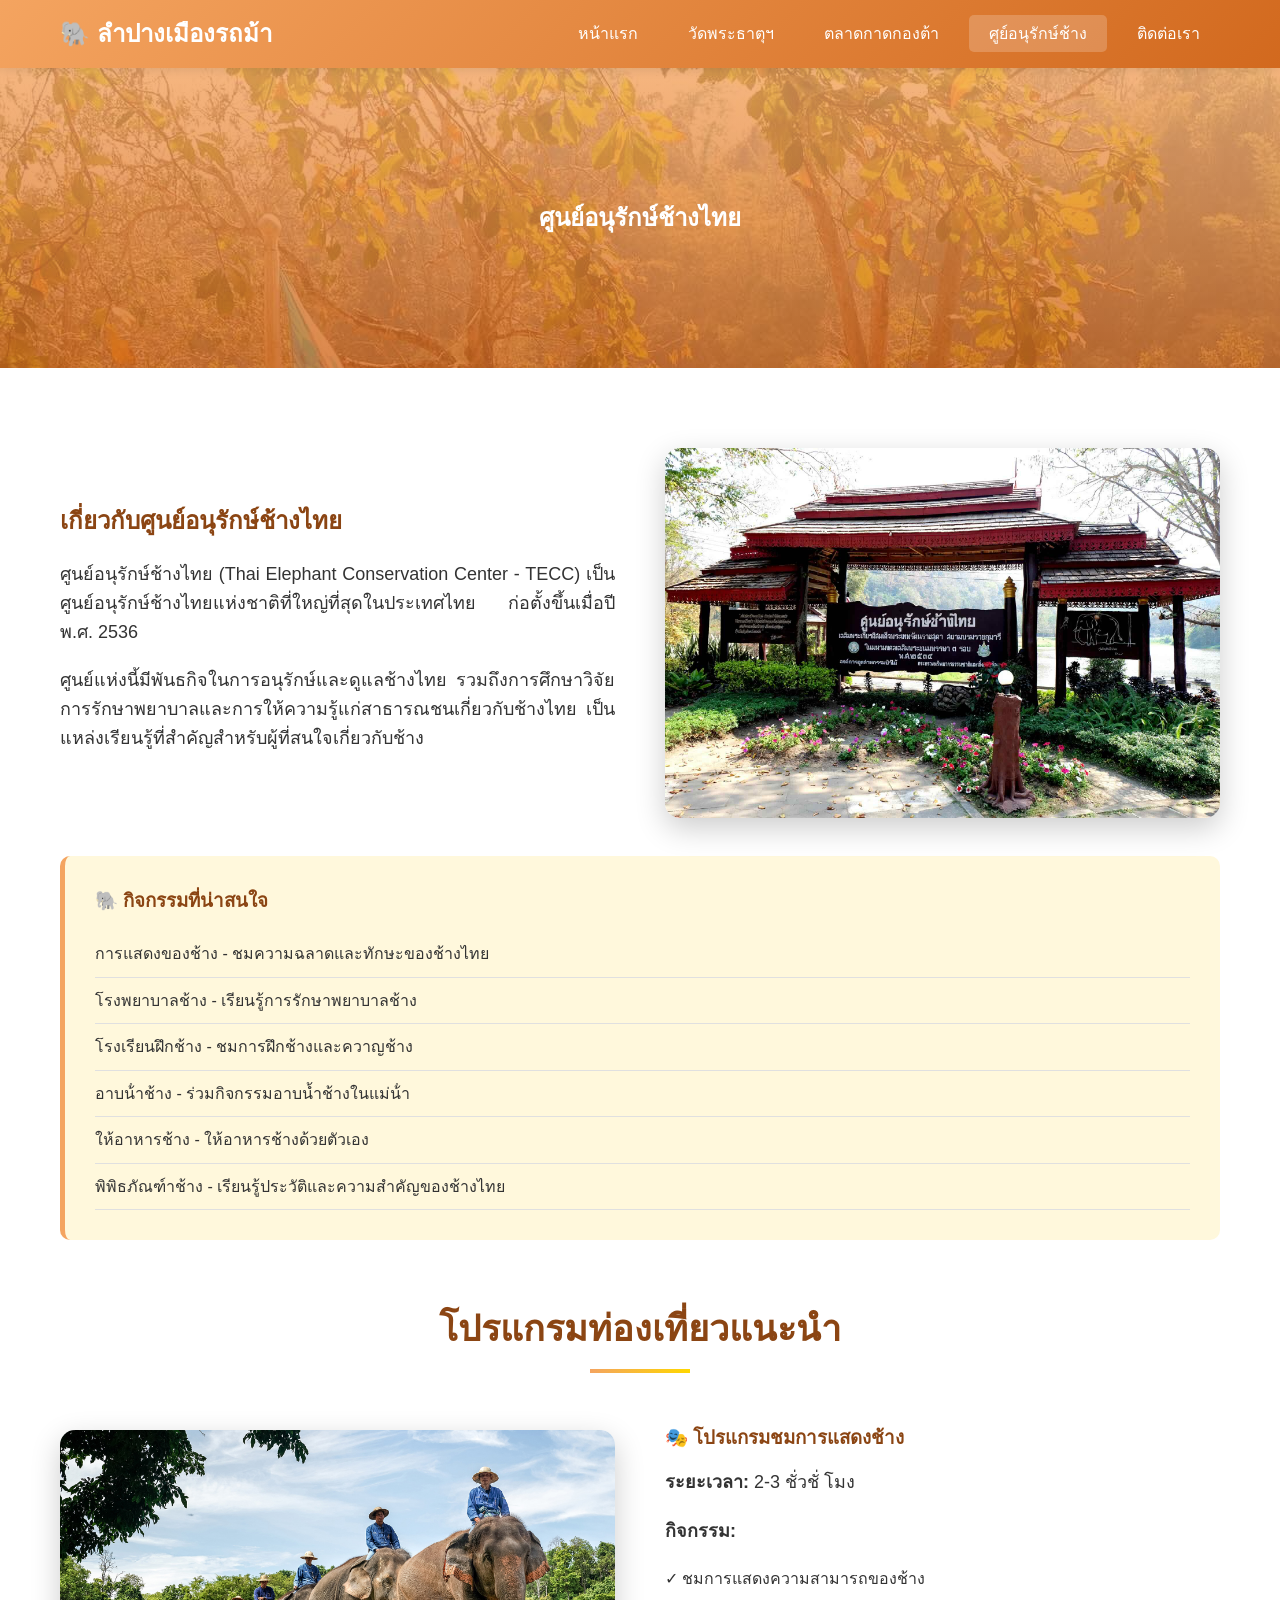
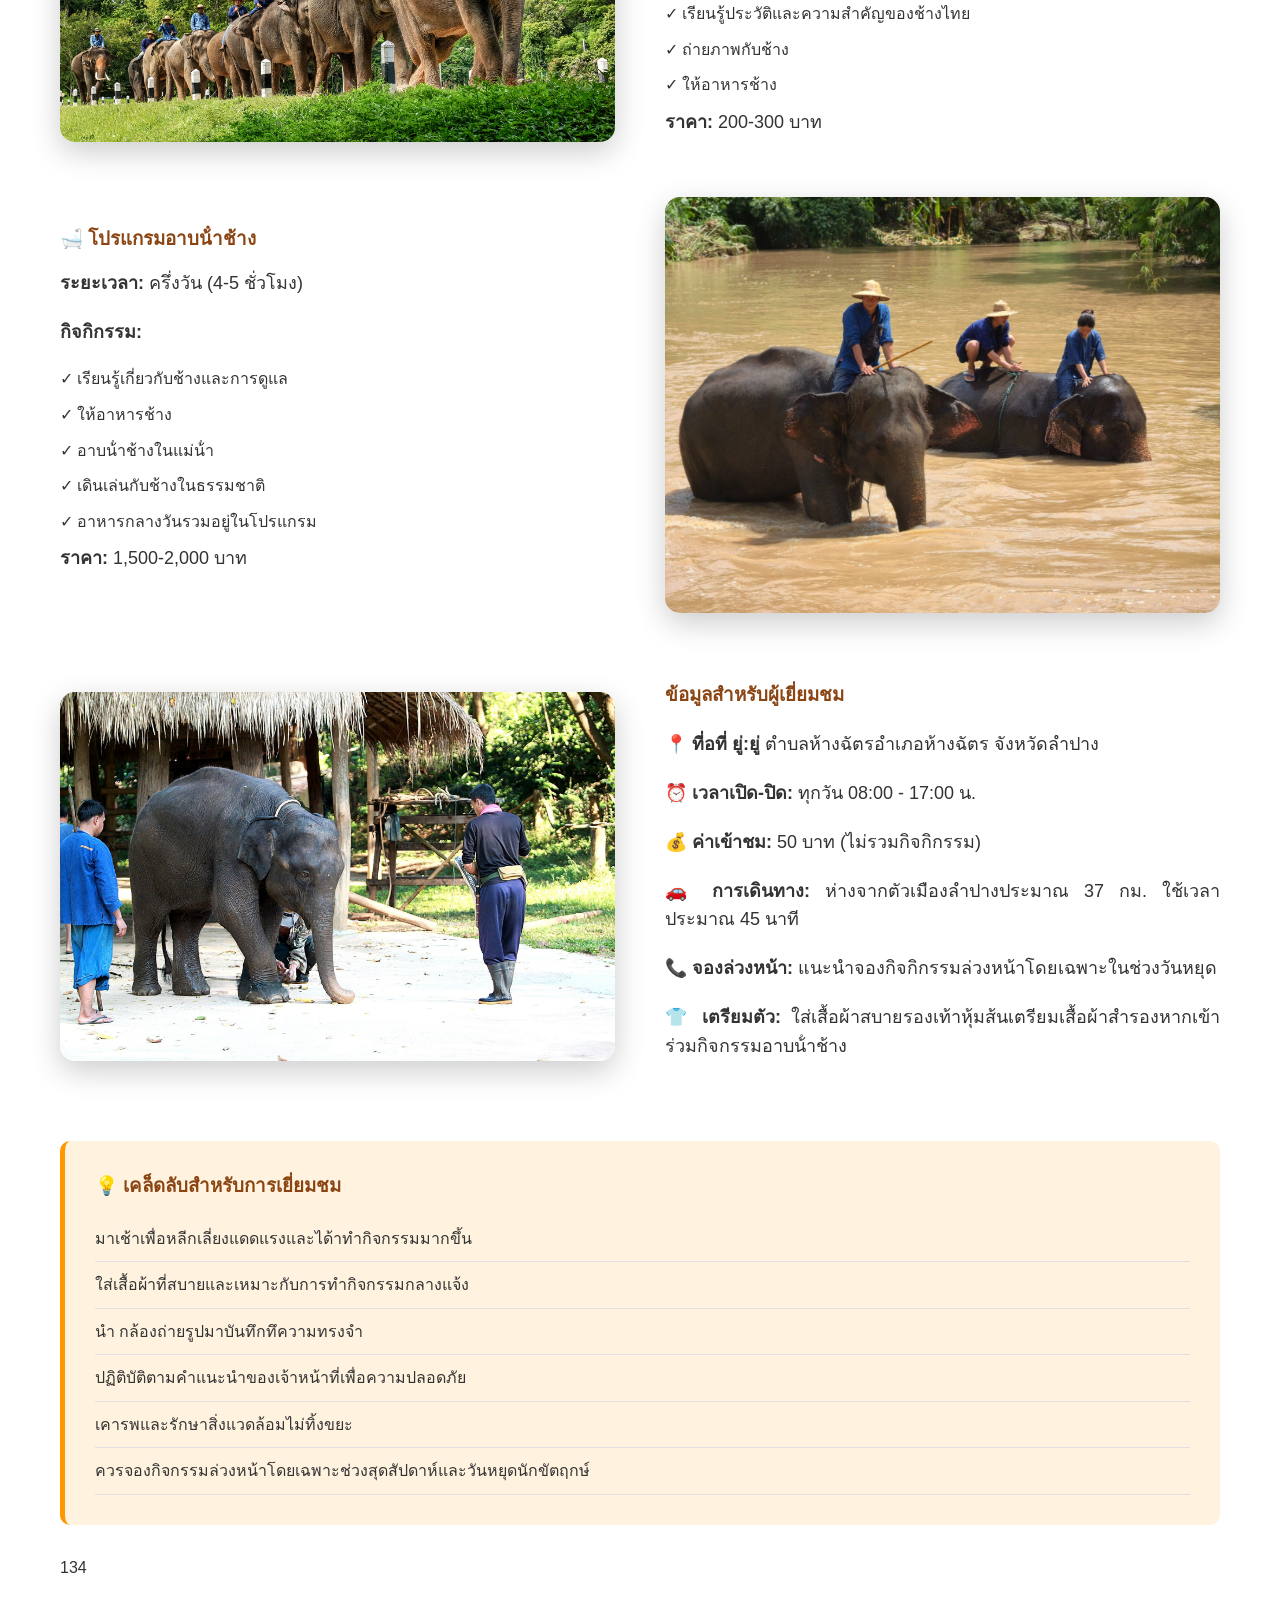
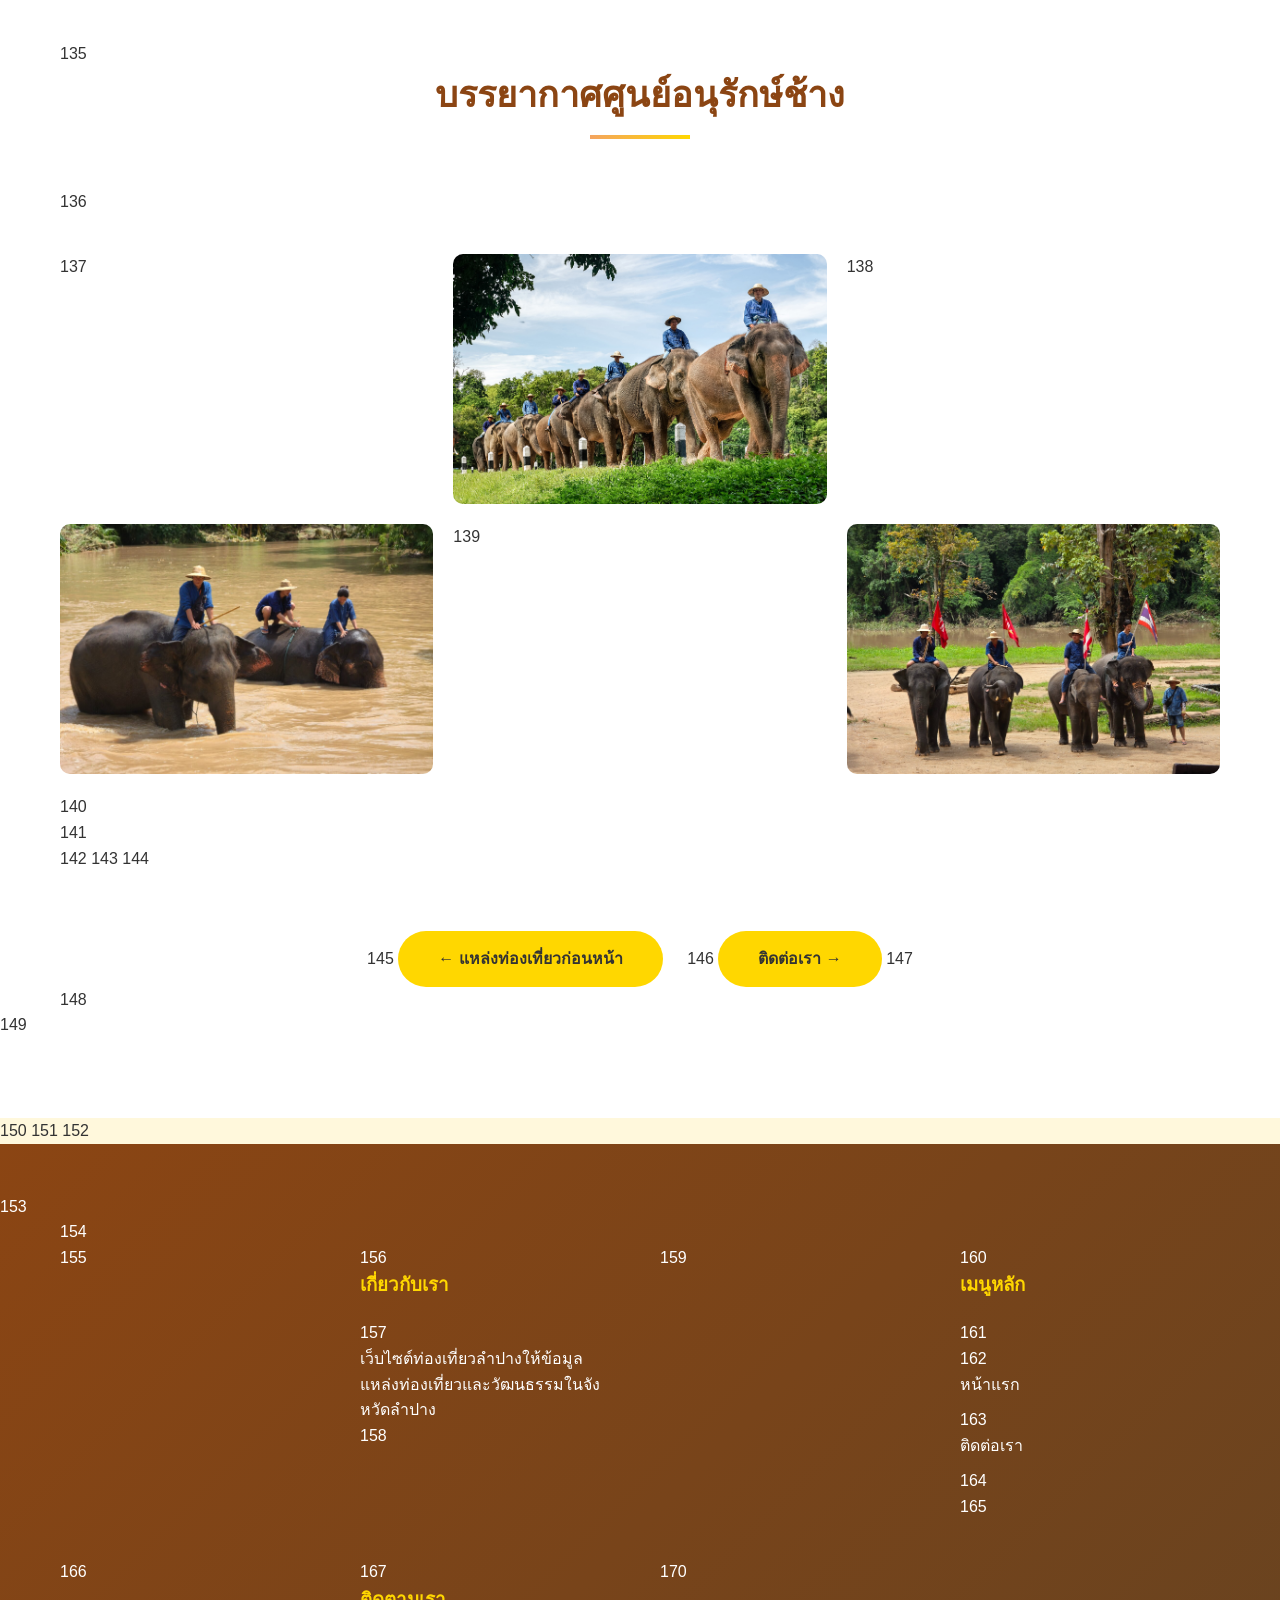
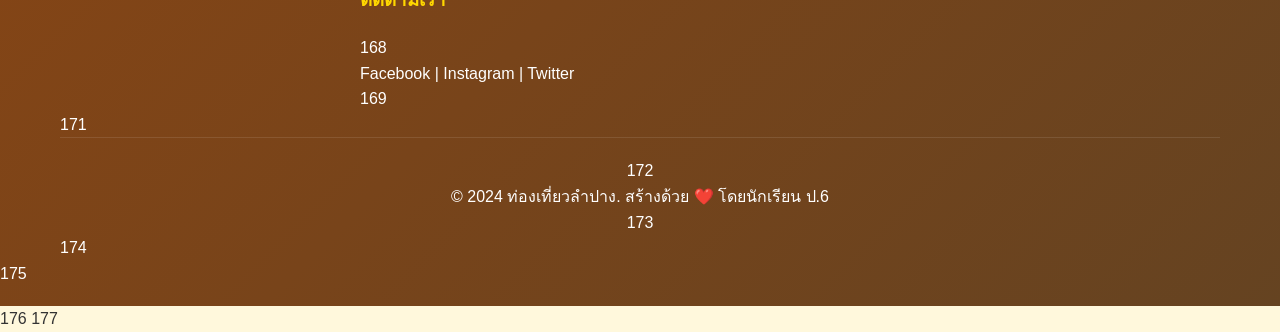
<file: elephant-center.html>
<!DOCTYPE html>
 <html lang="th">
 <head>
 <meta charset="UTF-8"> 
 <meta name="viewport" content="width=device-width, initial-scale=1.0">
 <title>ศูย์อนุรักษ์ช้างไทยท่องเที่ยวลําปาง</title>
 <link rel="stylesheet" href="styles.css">
 </head>
  <body>
 <!-- Header และ Navigation -->
 <header>
 <div class="container">
 <div class="logo">
 <h1>🐘 ลําปางเมืองรถม้า</h1>
 </div>
 <nav>
 <ul>
 <li><a href="index.html">หน้าแรก</a></li>
 <li><a href="wat-phra-that.html">วัดพระธาตุฯ </a></li>
 <li><a href="kad-kong-ta.html">ตลาดกาดกองต้า</a></li>
 <li><a href="elephant-center.html" class="active">ศูย์อนุรักษ์ช้าง</a></li>
 <li><a href="contact.html">ติดต่อเรา</a></li>
 </ul>
 </nav>
 </div>
 </header>

 <!-- Detail Hero Section -->
 <section class="detail-hero" style="background-image: linear-gradient(rgba(244, 164,96, 0.8), rgba(210, 105, 30, 0.8)), url('images/changthai0.jpeg');">
 <h2>ศูนย์อนุรักษ์ช้างไทย</h2>
 </section>

 <!-- Detail Content -->
 <section class="detail-content">
 <div class="container">
 <!-- เนื้อหาหลัก -->
 <div class="content-wrapper">
 <div class="content-text">
 <h2 style="color: #8B4513; margin-bottom: 20px;">เกี่ยวกับศูนย์อนุรักษ์ช้างไทย</h2>
  <p>ศูนย์อนุรักษ์ช้างไทย (Thai Elephant Conservation Center - TECC) เป็นศูนย์อนุรักษ์ช้างไทยแห่งชาติที่ใหญ่ที่สุดในประเทศไทย ก่อตั้งขึ้นเมื่อปี พ.ศ. 2536</p>

 <p>ศูนย์แห่งนี้มีพันธกิจในการอนุรักษ์และดูแลช้างไทย รวมถึงการศึกษาวิจัย การรักษาพยาบาลและการให้ความรู้แก่สาธารณชนเกี่ยวกับช้างไทย เป็นแหล่งเรียนรู้ที่สำคัญสําหรับผู้ที่สนใจเกี่ยวกับช้าง</p>
 </div>
 <div class="content-image">
 <img src="images/changthai01.jpeg" alt="ศูนย์อนุรักษ์ช้างไทย">
 </div>
 </div>

 <!-- ไฮไลท์ของสถานที่ -->
<div class="info-box">
 <h3>🐘 กิจกรรมที่น่าสนใจ</h3>
 <ul>
 <li>การแสดงของช้าง - ชมความฉลาดและทักษะของช้างไทย</li>
 <li>โรงพยาบาลช้าง - เรียนรู้การรักษาพยาบาลช้าง</li>
 <li>โรงเรียนฝึกช้าง - ชมการฝึกช้างและควาญช้าง</li>
 <li>อาบน้ําช้าง - ร่วมกิจกรรมอาบน้ำช้างในแม่น้ํา </li>
 <li>ให้อาหารช้าง - ให้อาหารช้างด้วยตัวเอง</li>
  <li>พิพิธภัณฑ์าช้าง - เรียนรู้ประวัติและความสําคัญของช้างไทย</li>
   </ul>
 </div>

 <!-- กิจกรรมแนะนํา -->
 <div style="margin-top: 60px;">
 <h2 class="section-title">โปรแกรมท่องเที่ยวแนะนํา </h2>

 <div class="content-wrapper" style="margin-bottom: 40px;">
 <div class="content-image">
 <img src="images/changthai1.jpg" alt="การแสดงช้าง">
 </div>
 <div class="content-text">
 <h3 style="color: #8B4513; margin-bottom: 15px;">🎭 โปรแกรมชมการแสดงช้าง</h3>
 <p><strong>ระยะเวลา:</strong> 2-3 ชั่วชั่ โมง</p>
 <p><strong>กิจกรรม:</strong></p>
 <ul style="list-style: none; padding-left: 0;">
 <li style="margin-bottom: 10px;">✓ ชมการแสดงความสามารถของช้าง</li>
 <li style="margin-bottom: 10px;">✓ เรียนรู้ประวัติและความสําคัญของช้างไทย</li>
 <li style="margin-bottom: 10px;">✓ ถ่ายภาพกับช้าง</li>
 <li style="margin-bottom: 10px;">✓ ให้อาหารช้าง</li>
 </ul>
 <p><strong>ราคา:</strong> 200-300 บาท</p>
 </div>
 </div>

 <div class="content-wrapper">
 <div class="content-text">
 <h3 style="color: #8B4513; margin-bottom: 15px;">🛁 โปรแกรมอาบน้ําช้าง</h3>
 <p><strong>ระยะเวลา:</strong> ครึ่งวัน (4-5 ชั่วโมง)</p>
 <p><strong>กิจกิกรรม:</strong></p>
 <ul style="list-style: none; padding-left: 0;">
 <li style="margin-bottom: 10px;">✓ เรียนรู้เกี่ยวกับช้างและการดูแล</li>
 <li style="margin-bottom: 10px;">✓ ให้อาหารช้าง</li>
 <li style="margin-bottom: 10px;">✓ อาบน้ําช้างในแม่น้ํา </li>
 <li style="margin-bottom: 10px;">✓ เดินเล่นกับช้างในธรรมชาติ</li>
 <li style="margin-bottom: 10px;">✓ อาหารกลางวันรวมอยู่ในโปรแกรม</li>
 </ul>
 <p><strong>ราคา:</strong> 1,500-2,000 บาท</p>
 </div>
 <div class="content-image">
 <img src="images/changthai2.jpg" alt="อาบน้ํา ช้าช้ง">
 </div>
 </div>
 </div>

 <!-- ข้อมูลสําหรับผู้ยี่ยมชม -->
 <div class="content-wrapper" style="margin-top: 60px;">
 <div class="content-image">
 <img src="images/changthai6.jpg" alt="ช้างน้อย">
 </div>
 <div class="content-text">
 <h3 style="color: #8B4513; margin-bottom: 20px;">ข้อมูลสําหรับผู้เยี่ยมชม</h3>
 <p><strong>📍 ที่อที่ ยู่:ยู่ </strong> ตําบลห้างฉัตรอําเภอห้างฉัตร จังหวัดลําปาง</p>
 <p><strong>⏰ เวลาเปิด-ปิด:</strong> ทุกวัน 08:00 - 17:00 น.</p>
 <p><strong>💰 ค่าเข้าชม:</strong> 50 บาท (ไม่รวมกิจกิกรรม)</p>
 <p><strong>🚗 การเดินทาง:</strong> ห่างจากตัวเมืองลําปางประมาณ 37 กม. ใช้เวลาประมาณ 45 นาที</p>
 <p><strong>📞 จองล่วงหน้า:</strong> แนะนําจองกิจกิกรรมล่วงหน้าโดยเฉพาะในช่วงวันหยุด </p>
 <p><strong>👕 เตรียมตัว:</strong> ใส่เสื้อผ้าสบายรองเท้าหุ้มส้นเตรียมเสื้อผ้าสํารองหากเข้าร่วมกิจกรรมอาบน้ําช้าง</p>
 </div>
 </div>

 <!-- เคล็ดลับการเยี่ยมชม -->
 <div class="info-box" style="margin-top: 60px; background-color: #FFF3E0;border-left-color: #FF9800;">
 <h3>💡 เคล็ดลับสําหรับการเยี่ยมชม</h3>
 <ul>
 <li>มาเช้าเพื่อหลีกเลี่ยงแดดแรงและได้าทํากิจกรรมมากขึ้น </li>
 <li>ใส่เสื้อผ้าที่สบายและเหมาะกับการทํากิจกรรมกลางแจ้ง</li>
 <li>นํา กล้องถ่ายรูปมาบันทึกทึความทรงจํา </li>
<li>ปฏิติบัติตามคําแนะนําของเจ้าหน้าที่เพื่อความปลอดภัย </li>
 <li>เคารพและรักษาสิ่งแวดล้อมไม่ทิ้งขยะ</li>
 <li>ควรจองกิจกรรมล่วงหน้าโดยเฉพาะช่วงสุดสัปดาห์และวันหยุดนักขัตฤกษ์</li>
 </ul>
 </div>

 <!-- แกลเลอรี่รูปภาพ -->
134 <div style="margin-top: 60px;">
135 <h2 class="section-title">บรรยากาศศูนย์อนุรักษ์ช้าง</h2>
136 <div class="gallery">
137 <img src="images/changthai1.jpg" alt="ช้าง 1">
138 <img src="images/changthai2.jpg" alt="ช้าง 2">
139 <img src="images/changthai3.jpg" alt="ช้าง 3">
140 </div>
141 </div>
142
143 <!-- ปุ่มนำทาง -->
144 <div style="margin-top: 60px; text-align: center;">
145 <a href="kad-kong-ta.html" class="btn" style="margin-right: 20px;">← แหล่งท่องเที่ยวก่อนหน้า</a>
146 <a href="contact.html" class="btn">ติดต่อเรา →</a>
147 </div>
148 </div>
149 </section>
150
151 <!-- Footer -->
152 <footer>
153 <div class="container">
154 <div class="footer-content">
155 <div class="footer-section">
156 <h3>เกี่ยวกับเรา</h3>
157 <p>เว็บไซต์ท่องเที่ยวลําปางให้ข้อมูลแหล่งท่องเที่ยวและวัฒนธรรมในจังหวัดลําปาง</p>
158 </div>
159 <div class="footer-section">
160 <h3>เมนูหลัก </h3>
161 <ul>
162 <li><a href="index.html">หน้าแรก</a></li>
163 <li><a href="contact.html">ติดต่อเรา</a></li>
164 </ul>
165 </div>
166 <div class="footer-section">
167 <h3>ติดตามเรา</h3>
168 <p>Facebook | Instagram | Twitter</p>
169 </div>
170 </div>
171 <div class="footer-bottom">
172 <p>&copy; 2024 ท่องเที่ยวลําปาง. สร้างด้วย ❤️ โดยนักเรียน ป.6</p>
173 </div>
174 </div>
175 </footer>
176 </body>
177 </html>
</file>
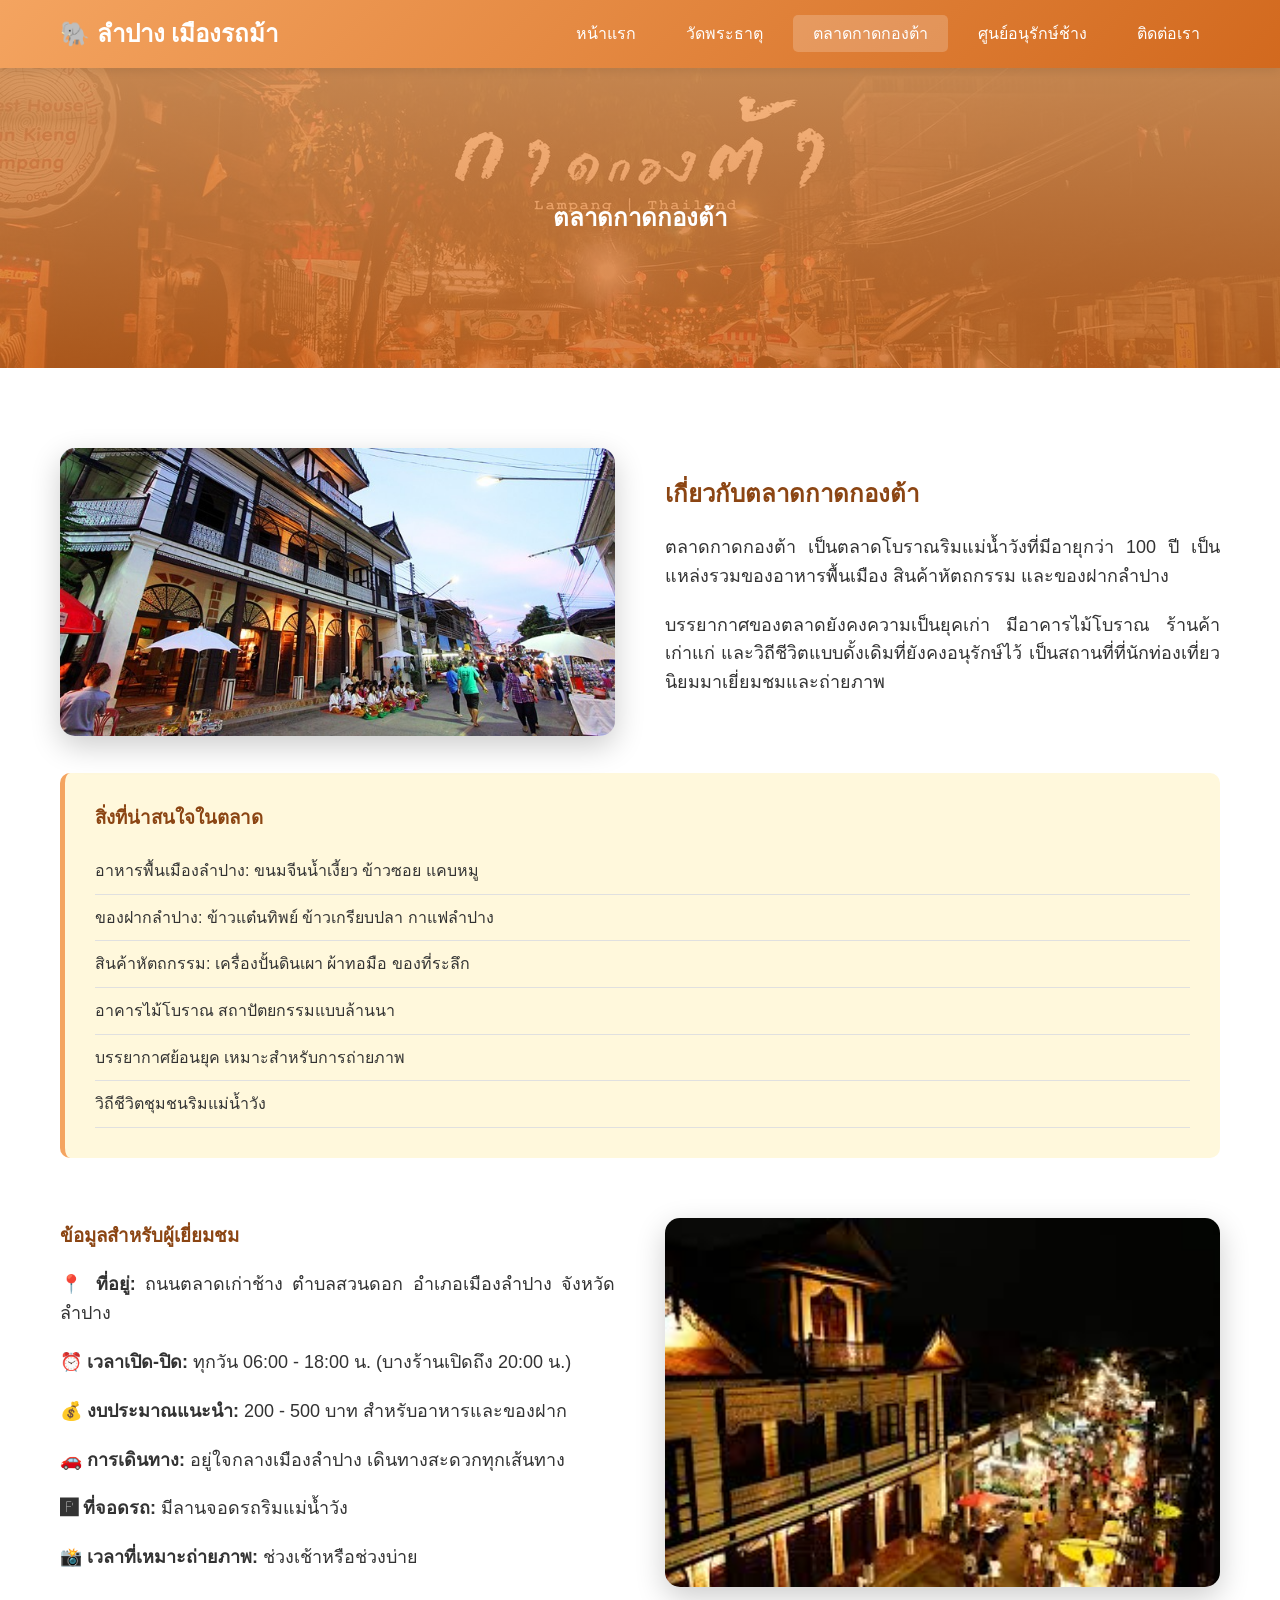
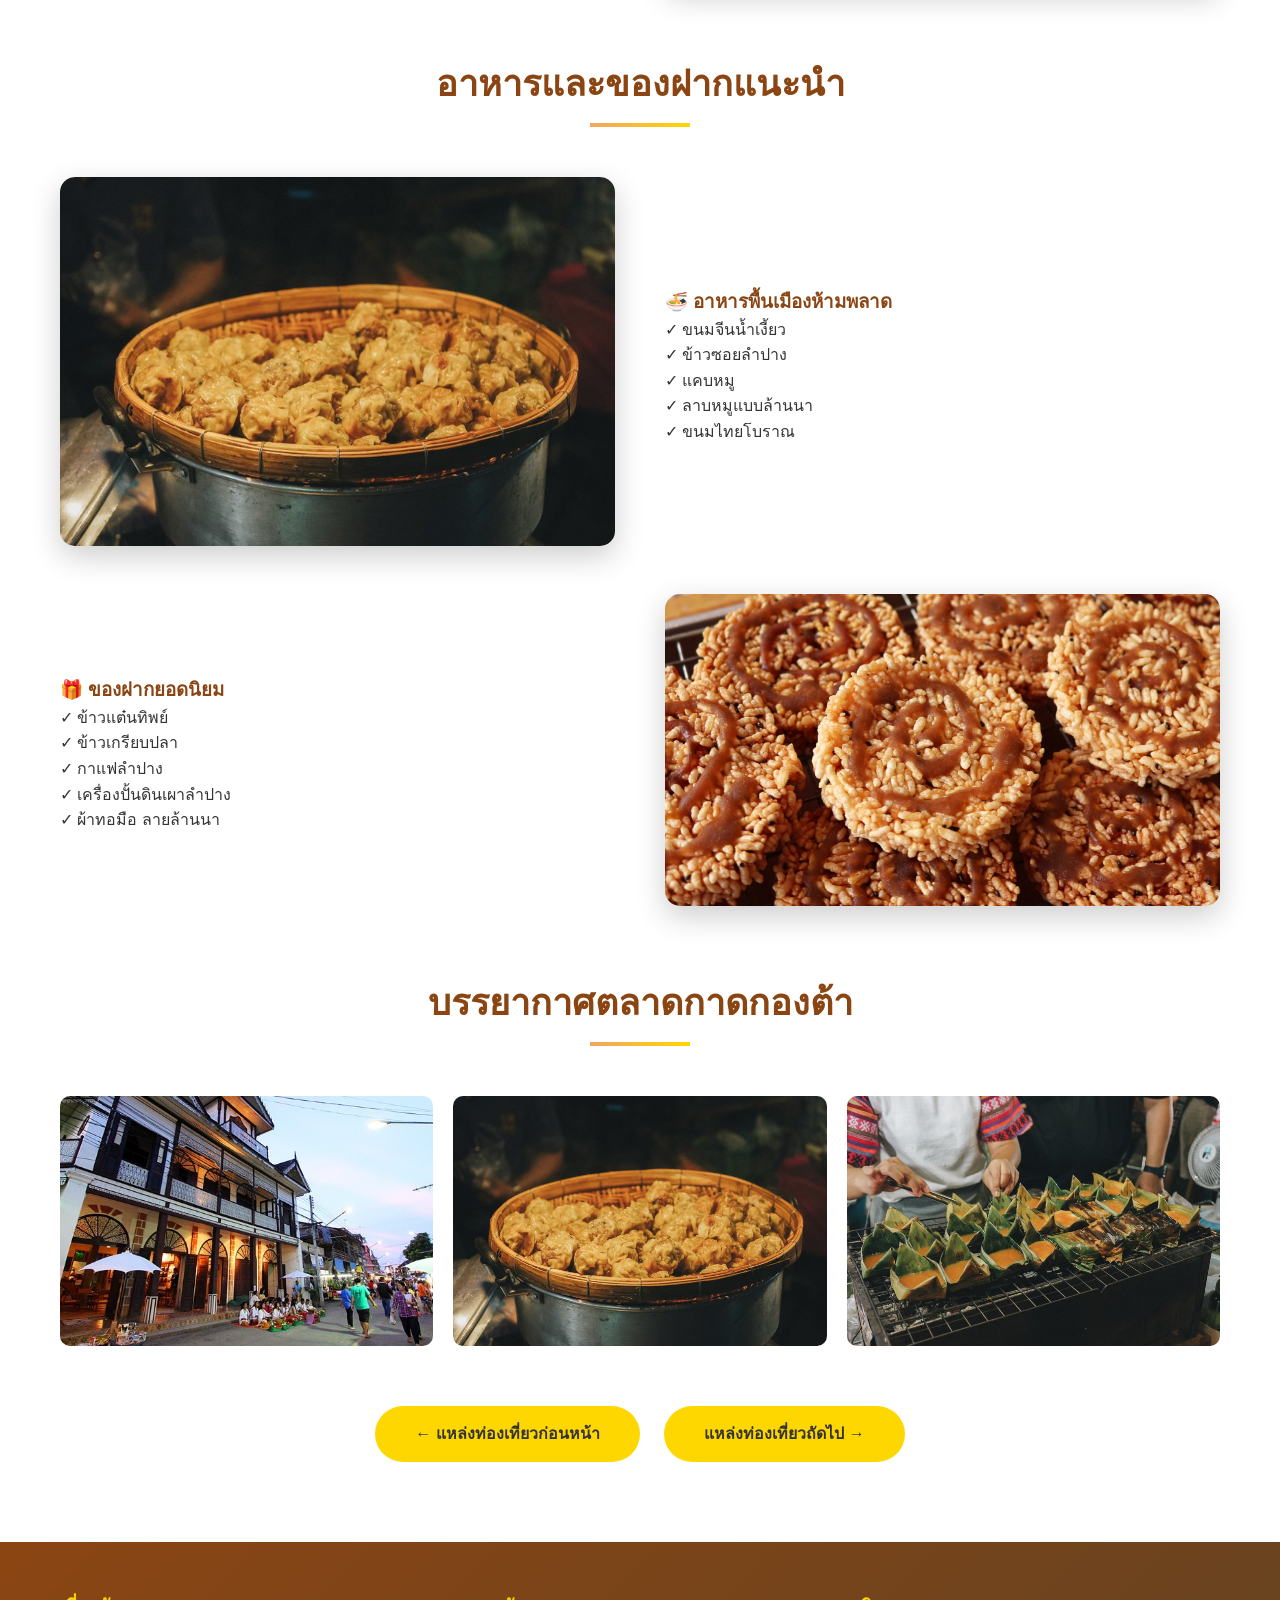
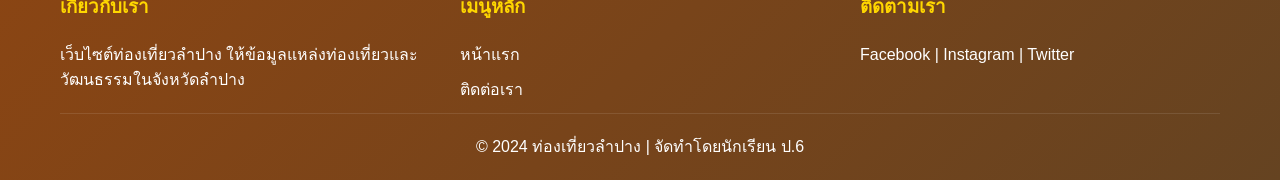
<file: kad-kong-ta.html>
<!DOCTYPE html>
<html lang="th">
<head>
<meta charset="UTF-8">
<meta name="viewport" content="width=device-width, initial-scale=1.0">
<title>ตลาดกาดกองต้า - ท่องเที่ยวลำปาง</title>
<link rel="stylesheet" href="styles.css">
</head>

<body>

<!-- Header และ Navigation -->
<header>
<div class="container">
<div class="logo">
<h1>🐘 ลำปาง เมืองรถม้า</h1>
</div>
<nav>
<ul>
<li><a href="index.html">หน้าแรก</a></li>
<li><a href="wat-phra-that.html">วัดพระธาตุ</a></li>
<li><a href="kad-kong-ta.html" class="active">ตลาดกาดกองต้า</a></li>
<li><a href="elephant-center.html">ศูนย์อนุรักษ์ช้าง</a></li>
<li><a href="contact.html">ติดต่อเรา</a></li>
</ul>
</nav>
</div>
</header>

<!-- Detail Hero Section -->
<section class="detail-hero" 
style="background-image: linear-gradient(rgba(244,164,96,0.8), rgba(210,105,30,0.8)), url('images/coverkongtamarket.jpg');">
<h2>ตลาดกาดกองต้า</h2>
</section>

<!-- Detail Content -->
<section class="detail-content">
<div class="container">

<!-- เนื้อหาหลัก -->
<div class="content-wrapper">
<div class="content-image">
<img src="images/kongtamarket1.jpg" alt="ตลาดกาดกองต้า">
</div>
<div class="content-text">
<h2 style="color:#8B4513; margin-bottom:20px;">เกี่ยวกับตลาดกาดกองต้า</h2>

<p>
ตลาดกาดกองต้า เป็นตลาดโบราณริมแม่น้ำวังที่มีอายุกว่า 100 ปี 
เป็นแหล่งรวมของอาหารพื้นเมือง สินค้าหัตถกรรม และของฝากลำปาง
</p>

<p>
บรรยากาศของตลาดยังคงความเป็นยุคเก่า มีอาคารไม้โบราณ ร้านค้าเก่าแก่ 
และวิถีชีวิตแบบดั้งเดิมที่ยังคงอนุรักษ์ไว้ 
เป็นสถานที่ที่นักท่องเที่ยวนิยมมาเยี่ยมชมและถ่ายภาพ
</p>
</div>
</div>

<!-- ไฮไลท์ -->
<div class="info-box">
<h3>สิ่งที่น่าสนใจในตลาด</h3>
<ul>
<li>อาหารพื้นเมืองลำปาง: ขนมจีนน้ำเงี้ยว ข้าวซอย แคบหมู</li>
<li>ของฝากลำปาง: ข้าวแต๋นทิพย์ ข้าวเกรียบปลา กาแฟลำปาง</li>
<li>สินค้าหัตถกรรม: เครื่องปั้นดินเผา ผ้าทอมือ ของที่ระลึก</li>
<li>อาคารไม้โบราณ สถาปัตยกรรมแบบล้านนา</li>
<li>บรรยากาศย้อนยุค เหมาะสำหรับการถ่ายภาพ</li>
<li>วิถีชีวิตชุมชนริมแม่น้ำวัง</li>
</ul>
</div>

<!-- ข้อมูลสำหรับผู้เยี่ยมชม -->
<div class="content-wrapper" style="margin-top:60px;">
<div class="content-text">
<h3 style="color:#8B4513; margin-bottom:20px;">ข้อมูลสำหรับผู้เยี่ยมชม</h3>

<p><strong>📍 ที่อยู่:</strong> ถนนตลาดเก่าช้าง ตำบลสวนดอก อำเภอเมืองลำปาง จังหวัดลำปาง</p>
<p><strong>⏰ เวลาเปิด-ปิด:</strong> ทุกวัน 06:00 - 18:00 น. (บางร้านเปิดถึง 20:00 น.)</p>
<p><strong>💰 งบประมาณแนะนำ:</strong> 200 - 500 บาท สำหรับอาหารและของฝาก</p>
<p><strong>🚗 การเดินทาง:</strong> อยู่ใจกลางเมืองลำปาง เดินทางสะดวกทุกเส้นทาง</p>
<p><strong>🅿 ที่จอดรถ:</strong> มีลานจอดรถริมแม่น้ำวัง</p>
<p><strong>📸 เวลาที่เหมาะถ่ายภาพ:</strong> ช่วงเช้าหรือช่วงบ่าย</p>
</div>

<div class="content-image">
<img src="images/kongtamarket3.jpg" alt="บรรยากาศตลาด">
</div>
</div>

<!-- อาหารแนะนำ -->
<div style="margin-top:60px;">
<h2 class="section-title">อาหารและของฝากแนะนำ</h2>

<div class="content-wrapper" style="margin-bottom:40px;">
<div class="content-image">
<img src="images/kongtamarket6.jpg" alt="อาหารพื้นเมือง">
</div>
<div class="content-text">
<h3 style="color:#8B4513;">🍜 อาหารพื้นเมืองห้ามพลาด</h3>
<ul style="list-style:none; padding-left:0;">
<li>✓ ขนมจีนน้ำเงี้ยว</li>
<li>✓ ข้าวซอยลำปาง</li>
<li>✓ แคบหมู</li>
<li>✓ ลาบหมูแบบล้านนา</li>
<li>✓ ขนมไทยโบราณ</li>
</ul>
</div>
</div>

<div class="content-wrapper">
<div class="content-text">
<h3 style="color:#8B4513;">🎁 ของฝากยอดนิยม</h3>
<ul style="list-style:none; padding-left:0;">
<li>✓ ข้าวแต๋นทิพย์</li>
<li>✓ ข้าวเกรียบปลา</li>
<li>✓ กาแฟลำปาง</li>
<li>✓ เครื่องปั้นดินเผาลำปาง</li>
<li>✓ ผ้าทอมือ ลายล้านนา</li>
</ul>
</div>

<div class="content-image">
<img src="images/kong0.jpg" alt="ของฝาก">
</div>
</div>
</div>

<!-- แกลเลอรี่ -->
<div style="margin-top:60px;">
<h2 class="section-title">บรรยากาศตลาดกาดกองต้า</h2>
<div class="gallery">
<img src="images/kongtamarket1.jpg" alt="ตลาด 1">
<img src="images/kongtamarket6.jpg" alt="ตลาด 2">
<img src="images/kongtamarket7.jpg" alt="ตลาด 3">
</div>
</div>

<!-- ปุ่มนำทาง -->
<div style="margin-top:60px; text-align:center;">
<a href="wat-phra-that.html" class="btn" style="margin-right:20px;">← แหล่งท่องเที่ยวก่อนหน้า</a>
<a href="elephant-center.html" class="btn">แหล่งท่องเที่ยวถัดไป →</a>
</div>

</div>
</section>

<!-- Footer -->
<footer>
<div class="container">
<div class="footer-content">

<div class="footer-section">
<h3>เกี่ยวกับเรา</h3>
<p>เว็บไซต์ท่องเที่ยวลำปาง ให้ข้อมูลแหล่งท่องเที่ยวและวัฒนธรรมในจังหวัดลำปาง</p>
</div>

<div class="footer-section">
<h3>เมนูหลัก</h3>
<ul>
<li><a href="index.html">หน้าแรก</a></li>
<li><a href="contact.html">ติดต่อเรา</a></li>
</ul>
</div>

<div class="footer-section">
<h3>ติดตามเรา</h3>
<p>Facebook | Instagram | Twitter</p>
</div>

</div>

<div class="footer-bottom">
<p>&copy; 2024 ท่องเที่ยวลำปาง | จัดทำโดยนักเรียน ป.6</p>
</div>

</div>
</footer>

</body>
</html>
</file>
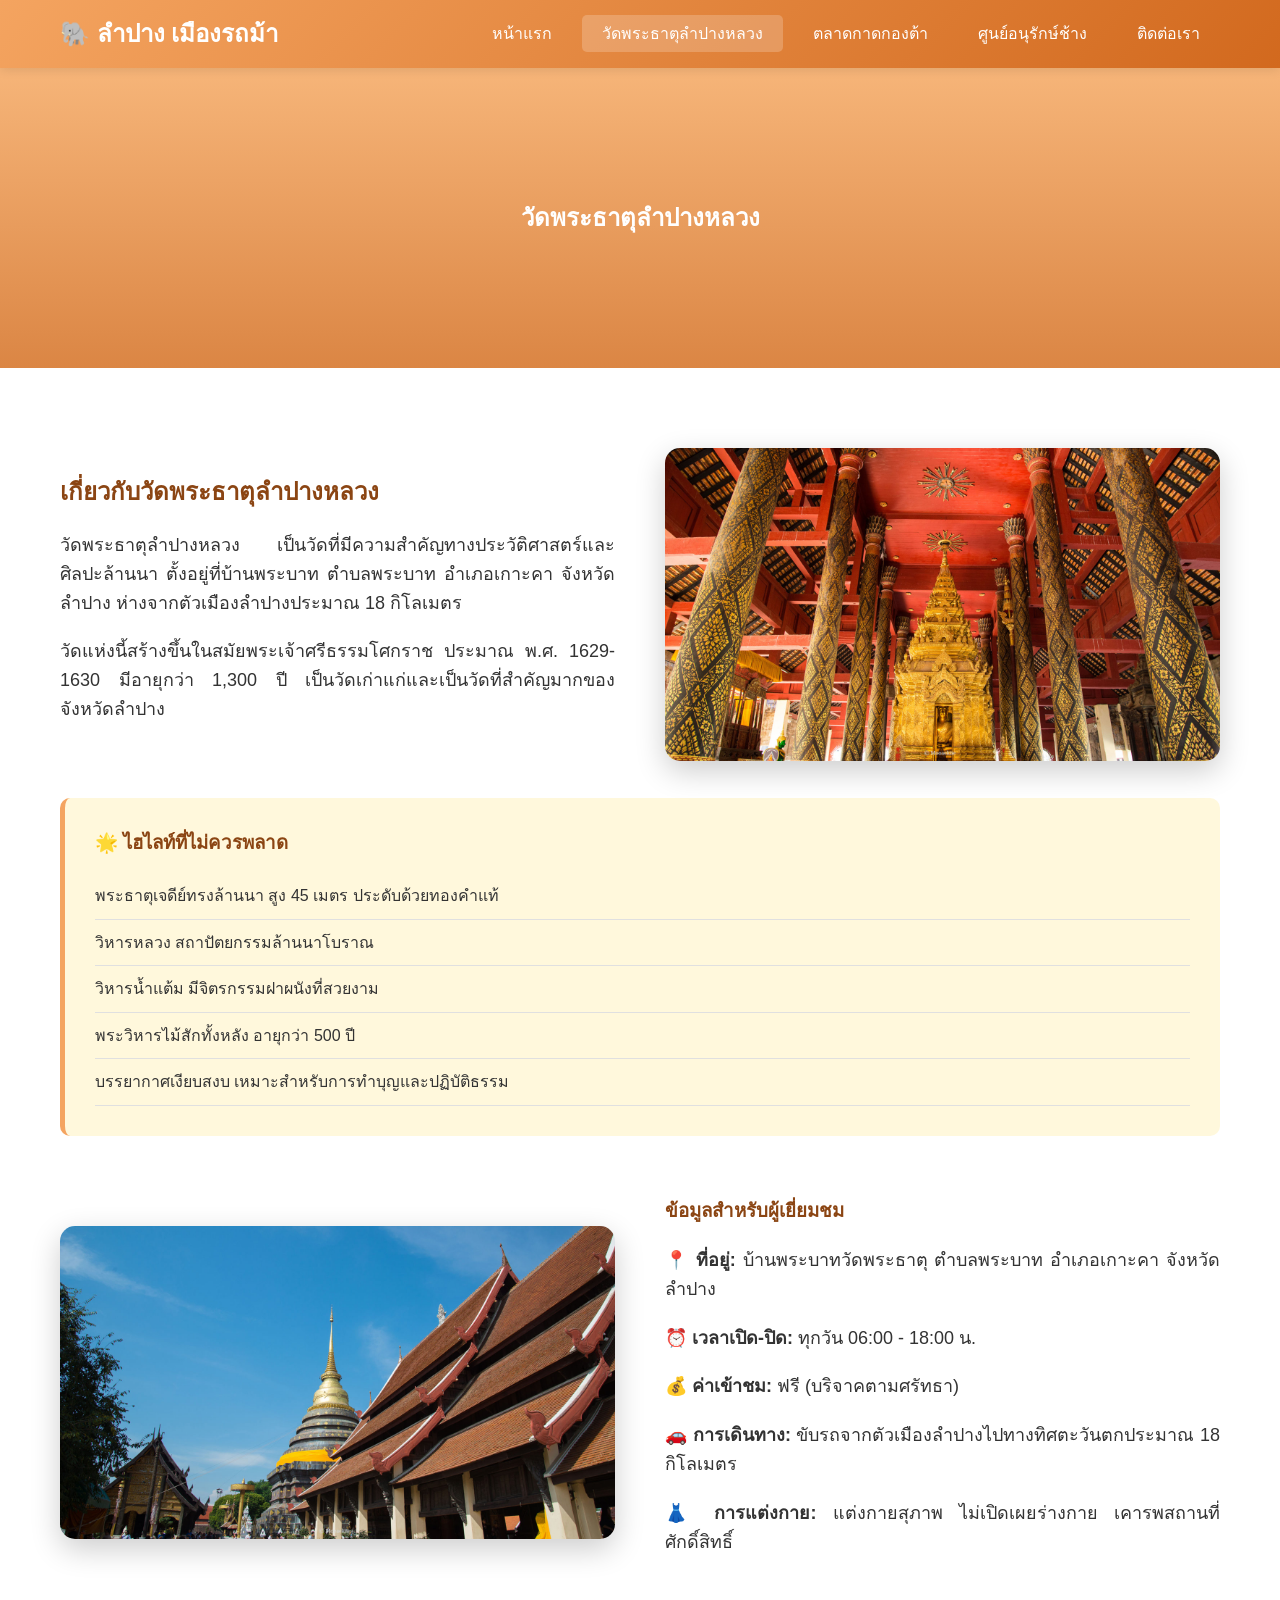
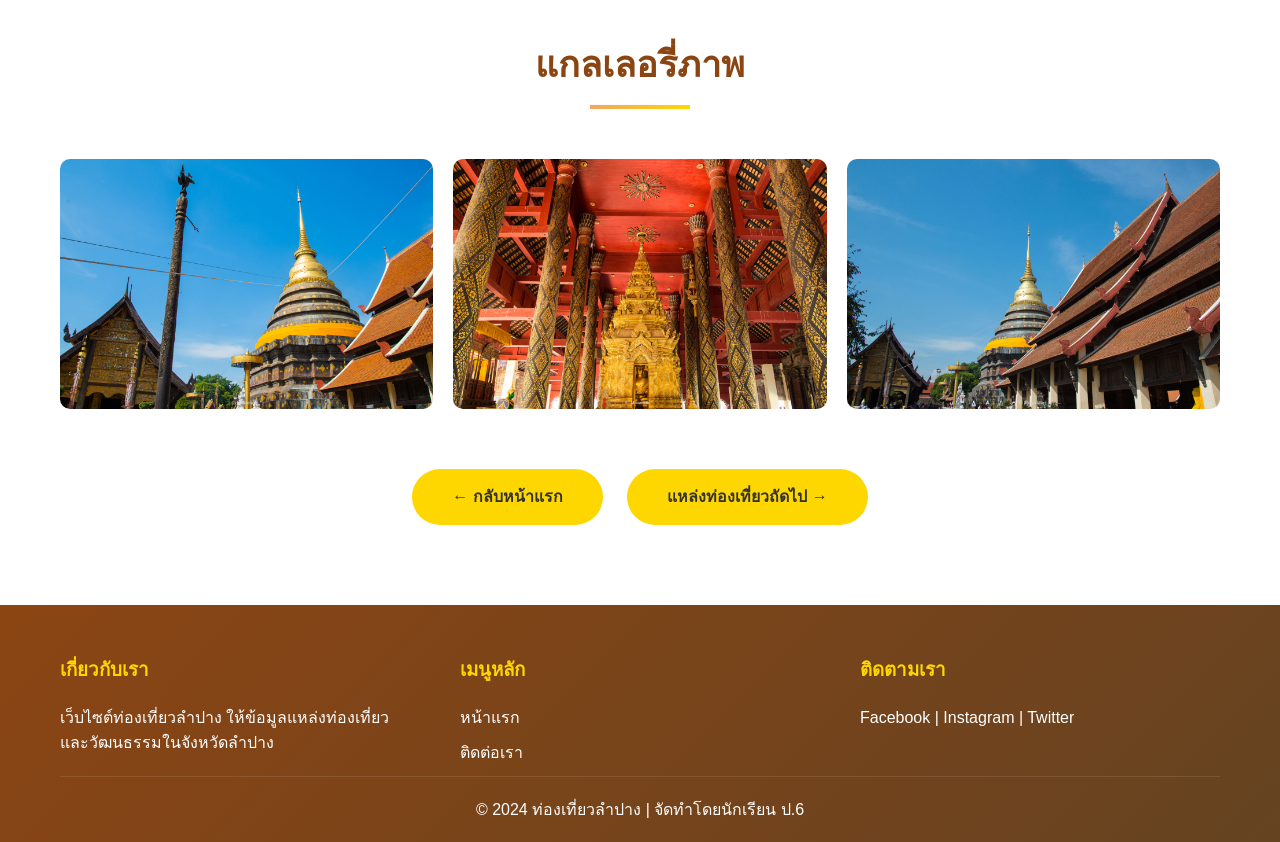
<file: wat-phra-that.html>
<!DOCTYPE html>
<html lang="th">
<head>
<meta charset="UTF-8">
<meta name="viewport" content="width=device-width, initial-scale=1.0">
<title>วัดพระธาตุลำปางหลวง - ท่องเที่ยวลำปาง</title>
<link rel="stylesheet" href="styles.css">
</head>

<body>

<!-- Header และ Navigation -->
<header>
<div class="container">
<div class="logo">
<h1>🐘 ลำปาง เมืองรถม้า</h1>
</div>
<nav>
<ul>
<li><a href="index.html">หน้าแรก</a></li>
<li><a href="wat-phra-that.html" class="active">วัดพระธาตุลำปางหลวง</a></li>
<li><a href="kad-kong-ta.html">ตลาดกาดกองต้า</a></li>
<li><a href="elephant-center.html">ศูนย์อนุรักษ์ช้าง</a></li>
<li><a href="contact.html">ติดต่อเรา</a></li>
</ul>
</nav>
</div>
</header>

<!-- Detail Hero Section -->
<section class="detail-hero"
style="background-image: linear-gradient(rgba(244,164,96,0.8), rgba(210,105,30,0.8)),
url('https://images.unsplash.com/photo-1551882547-ff40c63fe5fa?w=1600&h=400&fit=crop');">
<h2>วัดพระธาตุลำปางหลวง</h2>
</section>

<!-- Detail Content -->
<section class="detail-content">
<div class="container">

<!-- เนื้อหาหลัก -->
<div class="content-wrapper">
<div class="content-text">
<h2 style="color:#8B4513; margin-bottom:20px;">
เกี่ยวกับวัดพระธาตุลำปางหลวง
</h2>

<p>
วัดพระธาตุลำปางหลวง เป็นวัดที่มีความสำคัญทางประวัติศาสตร์และศิลปะล้านนา
ตั้งอยู่ที่บ้านพระบาท ตำบลพระบาท อำเภอเกาะคา จังหวัดลำปาง
ห่างจากตัวเมืองลำปางประมาณ 18 กิโลเมตร
</p>

<p>
วัดแห่งนี้สร้างขึ้นในสมัยพระเจ้าศรีธรรมโศกราช
ประมาณ พ.ศ. 1629-1630 มีอายุกว่า 1,300 ปี
เป็นวัดเก่าแก่และเป็นวัดที่สำคัญมากของจังหวัดลำปาง
</p>
</div>

<div class="content-image">
<img src="images/Watphrathatlampangluang2.jpg"
alt="วัดพระธาตุลำปางหลวง">
</div>
</div>

<!-- ไฮไลท์ -->
<div class="info-box">
<h3>🌟 ไฮไลท์ที่ไม่ควรพลาด</h3>
<ul>
<li>พระธาตุเจดีย์ทรงล้านนา สูง 45 เมตร ประดับด้วยทองคำแท้</li>
<li>วิหารหลวง สถาปัตยกรรมล้านนาโบราณ</li>
<li>วิหารน้ำแต้ม มีจิตรกรรมฝาผนังที่สวยงาม</li>
<li>พระวิหารไม้สักทั้งหลัง อายุกว่า 500 ปี</li>
<li>บรรยากาศเงียบสงบ เหมาะสำหรับการทำบุญและปฏิบัติธรรม</li>
</ul>
</div>

<!-- ข้อมูลสำหรับผู้เยี่ยมชม -->
<div class="content-wrapper" style="margin-top:60px;">
<div class="content-image">
<img src="images/Watphrathatlampangluang3.jpg"
alt="พระธาตุเจดีย์">
</div>

<div class="content-text">
<h3 style="color:#8B4513; margin-bottom:20px;">
ข้อมูลสำหรับผู้เยี่ยมชม
</h3>

<p><strong>📍 ที่อยู่:</strong>
บ้านพระบาทวัดพระธาตุ ตำบลพระบาท
อำเภอเกาะคา จังหวัดลำปาง</p>

<p><strong>⏰ เวลาเปิด-ปิด:</strong>
ทุกวัน 06:00 - 18:00 น.</p>

<p><strong>💰 ค่าเข้าชม:</strong>
ฟรี (บริจาคตามศรัทธา)</p>

<p><strong>🚗 การเดินทาง:</strong>
ขับรถจากตัวเมืองลำปางไปทางทิศตะวันตกประมาณ 18 กิโลเมตร</p>

<p><strong>👗 การแต่งกาย:</strong>
แต่งกายสุภาพ ไม่เปิดเผยร่างกาย เคารพสถานที่ศักดิ์สิทธิ์</p>
</div>
</div>

<!-- แกลเลอรี่ -->
<div style="margin-top:60px;">
<h2 class="section-title">แกลเลอรี่ภาพ</h2>
<div class="gallery">
<img src="images/Watphrathatlampangluang.jpg" alt="วัดพระธาตุ 1">
<img src="images/Watphrathatlampangluang2.jpg" alt="วัดพระธาตุ 2">
<img src="images/Watphrathatlampangluang3.jpg" alt="วัดพระธาตุ 3">
</div>
</div>

<!-- ปุ่มนำทาง -->
<div style="margin-top:60px; text-align:center;">
<a href="index.html" class="btn" style="margin-right:20px;">
← กลับหน้าแรก
</a>
<a href="kad-kong-ta.html" class="btn">
แหล่งท่องเที่ยวถัดไป →
</a>
</div>

</div>
</section>

<!-- Footer -->
<footer>
<div class="container">
<div class="footer-content">

<div class="footer-section">
<h3>เกี่ยวกับเรา</h3>
<p>
เว็บไซต์ท่องเที่ยวลำปาง ให้ข้อมูลแหล่งท่องเที่ยว
และวัฒนธรรมในจังหวัดลำปาง
</p>
</div>

<div class="footer-section">
<h3>เมนูหลัก</h3>
<ul>
<li><a href="index.html">หน้าแรก</a></li>
<li><a href="contact.html">ติดต่อเรา</a></li>
</ul>
</div>

<div class="footer-section">
<h3>ติดตามเรา</h3>
<p>Facebook | Instagram | Twitter</p>
</div>

</div>

<div class="footer-bottom">
<p>&copy; 2024 ท่องเที่ยวลำปาง | จัดทำโดยนักเรียน ป.6</p>
</div>

</div>
</footer>

</body>
</html>
</file>
<file: styles.css>
/* ========== ตั้งค่าพื้นฐาน ========== */
* {
    margin: 0;
    padding: 0;
    box-sizing: border-box;
  }
  
  body {
    font-family: 'Segoe UI', Tahoma, Geneva, Verdana, sans-serif;
    line-height: 1.6;
    color: #333;
    background-color: #FFF8DC;
  }
  
  .container {
    max-width: 1200px;
    margin: 0 auto;
    padding: 0 20px;
  }
  
  /* ========== Header และ Navigation ========== */
  header {
    background: linear-gradient(135deg, #F4A460 0%, #D2691E 100%);
    box-shadow: 0 2px 10px rgba(0,0,0,0.1);
    position: sticky;
    top: 0;
    z-index: 1000;
  }
  
  header .container {
    display: flex;
    justify-content: space-between;
    align-items: center;
    padding: 15px 20px;
  }
  
  .logo h1 {
    color: white;
    font-size: 24px;
    font-weight: bold;
  }
  
  nav ul {
    display: flex;
    list-style: none;
    gap: 10px;
  }
  
  nav ul li a {
    color: white;
    text-decoration: none;
    padding: 10px 20px;
    border-radius: 5px;
    transition: all 0.3s ease;
    font-weight: 500;
  }
  
  nav ul li a:hover,
  nav ul li a.active {
    background-color: rgba(255, 255, 255, 0.2);
    transform: translateY(-2px);
  }
  
  /* ========== Hero Section ========== */
  .hero {
    background: linear-gradient(rgba(244,164,96,0.8), rgba(210,105,30,0.8)),
    url('images/lampang2.jpg') center/cover;
    height: 500px;
    display: flex;
    align-items: center;
    justify-content: center;
    text-align: center;
    color: white;
  }
  
  .hero-content h2 {
    font-size: 48px;
    margin-bottom: 20px;
    text-shadow: 2px 2px 4px rgba(0,0,0,0.3);
  }
  
  .hero-content p {
    font-size: 24px;
    margin-bottom: 30px;
  }
  
  .btn {
    display: inline-block;
    padding: 15px 40px;
    background-color: #FFD700;
    color: #333;
    text-decoration: none;
    border-radius: 50px;
    font-weight: bold;
    transition: all 0.3s ease;
  }
  
  .btn:hover {
    background-color: #FFA500;
    transform: translateY(-3px);
  }
  
  /* ========== Section Title ========== */
  .section-title {
    text-align: center;
    font-size: 36px;
    color: #8B4513;
    margin-bottom: 50px;
    position: relative;
    padding-bottom: 15px;
  }
  
  .section-title::after {
    content: '';
    position: absolute;
    bottom: 0;
    left: 50%;
    transform: translateX(-50%);
    width: 100px;
    height: 4px;
    background: linear-gradient(90deg, #F4A460, #FFD700);
  }
  
  /* ========== Content Layout ========== */
  .content-wrapper {
    display: flex;
    align-items: center;
    gap: 50px;
  }
  
  .content-text {
    flex: 1;
  }
  
  .content-text p {
    font-size: 18px;
    margin-bottom: 20px;
    text-align: justify;
  }
  
  .content-image {
    flex: 1;
  }
  
  .content-image img {
    width: 100%;
    border-radius: 15px;
    box-shadow: 0 10px 30px rgba(0,0,0,0.2);
    transition: transform 0.3s ease;
  }
  
  .content-image img:hover {
    transform: scale(1.05);
  }
  
  /* ========== Detail Page ========== */
  .detail-hero {
    background: linear-gradient(rgba(244,164,96,0.8), rgba(210,105,30,0.8));
    height: 300px;
    display: flex;
    align-items: center;
    justify-content: center;
    text-align: center;
    color: white;
  }
  
  .detail-content {
    padding: 80px 0;
    background-color: white;
  }
  
  .info-box {
    background-color: #FFF8DC;
    padding: 30px;
    border-radius: 10px;
    border-left: 5px solid #F4A460;
    margin: 30px 0;
  }
  
  .info-box h3 {
    color: #8B4513;
    margin-bottom: 15px;
  }
  
  .info-box ul {
    list-style: none;
  }
  
  .info-box ul li {
    padding: 10px 0;
    border-bottom: 1px solid #e0e0e0;
  }
  
  .gallery {
    display: grid;
    grid-template-columns: repeat(auto-fit, minmax(300px, 1fr));
    gap: 20px;
    margin-top: 40px;
  }
  
  .gallery img {
    width: 100%;
    height: 250px;
    object-fit: cover;
    border-radius: 10px;
    transition: transform 0.3s ease;
  }
  
  .gallery img:hover {
    transform: scale(1.05);
  }
  
  /* ========== Footer ========== */
  footer {
    background: linear-gradient(135deg, #8B4513 0%, #654321 100%);
    color: white;
    padding: 50px 0 20px;
  }
  
  .footer-content {
    display: grid;
    grid-template-columns: repeat(auto-fit, minmax(250px, 1fr));
    gap: 40px;
  }
  
  .footer-section h3 {
    margin-bottom: 20px;
    color: #FFD700;
  }
  
  .footer-section ul {
    list-style: none;
  }
  
  .footer-section ul li {
    margin-bottom: 10px;
  }
  
  .footer-section ul li a {
    color: white;
    text-decoration: none;
  }
  
  .footer-bottom {
    text-align: center;
    padding-top: 20px;
    border-top: 1px solid rgba(255,255,255,0.1);
  }
  
  /* ========== Responsive ========== */
  @media (max-width: 768px) {
    header .container {
      flex-direction: column;
      gap: 15px;
    }
  
    nav ul {
      flex-wrap: wrap;
      justify-content: center;
    }
  
    .content-wrapper {
      flex-direction: column;
    }
  
    .section-title {
      font-size: 28px;
    }
  }
</file>
